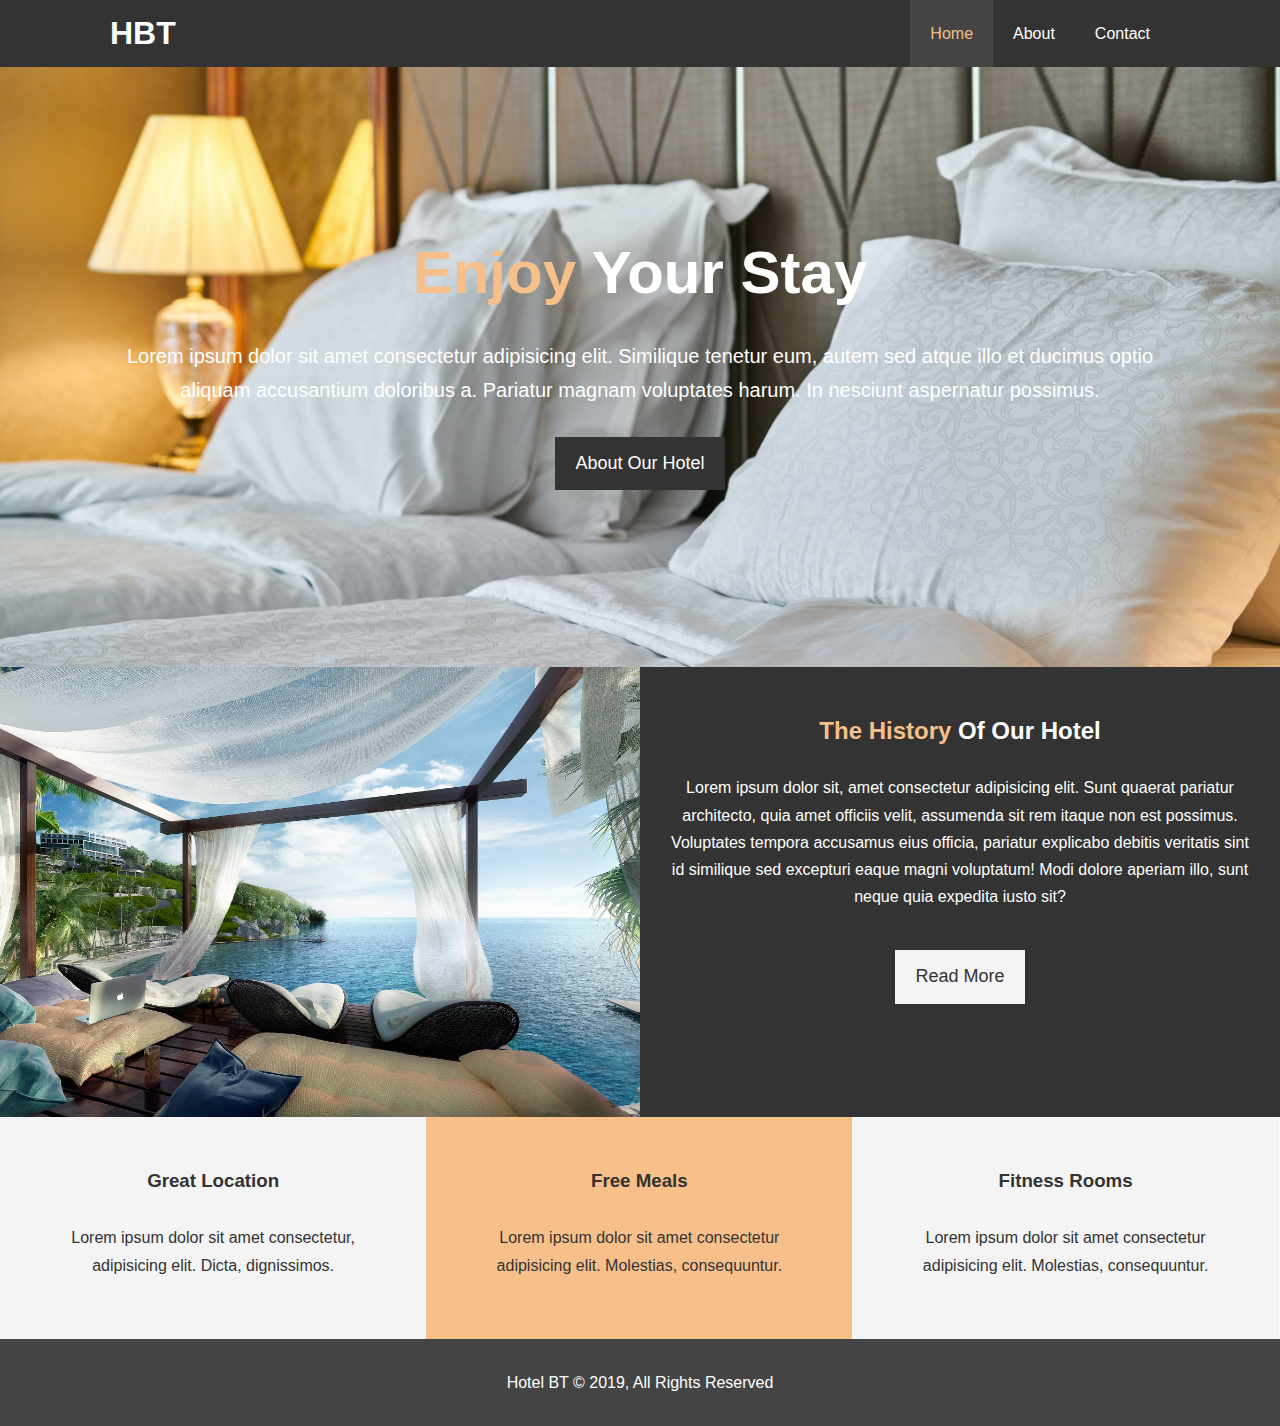
<file: index.html>
<!DOCTYPE html>
<html lang="en">
<head>
  <meta charset="UTF-8">
  <meta http-equiv="X-UA-Compatible" content="IE=edge">
  <meta name="viewport" content="width=device-width, initial-scale=1.0">
  <title>Hotel Website</title>
  
  <link rel="stylesheet" href="main.css">
  <link rel="stylesheet" media="screen and (max-width:768px)" href="mobile.css">
  
  <link rel="preconnect" href="https://fonts.googleapis.com">
<link rel="preconnect" href="https://fonts.gstatic.com" crossorigin>



</head>
<body>
  <header>
    <nav id="navbar">
      <div class="container">
        
          <h1 class="logo"><a href="index.html">HBT</a></h1>
          <ul class="menubar">
            <li><a class="current" href="index.html">Home</a></li>
            <li><a href="about.html">About</a></li>
            <li><a href="Contact.html">Contact</a></li>
          </ul>
      </div>
    </nav>
  

  <div id="showcase">
    <div class="container">
      <div class="showcase-content">
        <h1> <span class="text-primary"> Enjoy</span> Your Stay </h1>
      <p class="lead">Lorem ipsum dolor sit amet consectetur adipisicing elit. Similique tenetur eum, autem sed atque illo et ducimus optio aliquam accusantium doloribus a. Pariatur magnam voluptates harum. In nesciunt aspernatur possimus.</p>
      <a class="btn" href="about.html" >About Our Hotel</a>
      </div>
      
    </div>
  </div>

  
</header>
<section id="home-info" class="bg-dark">
  <div class="info-img"></div>
  <div class="info-content">
    <h2><span class="text-primary">The History</span> Of Our Hotel</h2>
    <p>Lorem ipsum dolor sit, amet consectetur adipisicing elit. Sunt quaerat pariatur architecto, quia amet officiis velit, assumenda sit rem itaque non est possimus. Voluptates tempora accusamus eius officia, pariatur explicabo debitis veritatis sint id similique sed excepturi eaque magni voluptatum! Modi dolore aperiam illo, sunt neque quia expedita iusto sit?</p>
    <a href="about.html" class="btn btn-light" >Read More</a>
  </div>
</section>
<section id="features">
  <div class="box bg-light">
    <i class="fas fa-hotel fa-3x"></i>
    <h3>Great Location</h3>
    <p>Lorem ipsum dolor sit amet consectetur, adipisicing elit. Dicta, dignissimos.</p>
  </div>
  <div class="box bg-primary">
    <i class="fas fa-utensils  fa-3x "></i>
    <h3>Free Meals</h3>
    <p>Lorem ipsum dolor sit amet consectetur adipisicing elit. Molestias, consequuntur.
    </p>
  </div>
  <div class="box bg-light">
    <i class="fas fa-dumbbell fa-3x"></i>
    <h3>Fitness Rooms</h3>
    <p>Lorem ipsum dolor sit amet consectetur adipisicing elit. Molestias, consequuntur.</p>
  </div>

</section>
<div class="clr"></div>
<footer id="main-footer">
  <p>Hotel BT &copy; 2019, All Rights Reserved</p>
</footer>
</body>
</html>
</file>
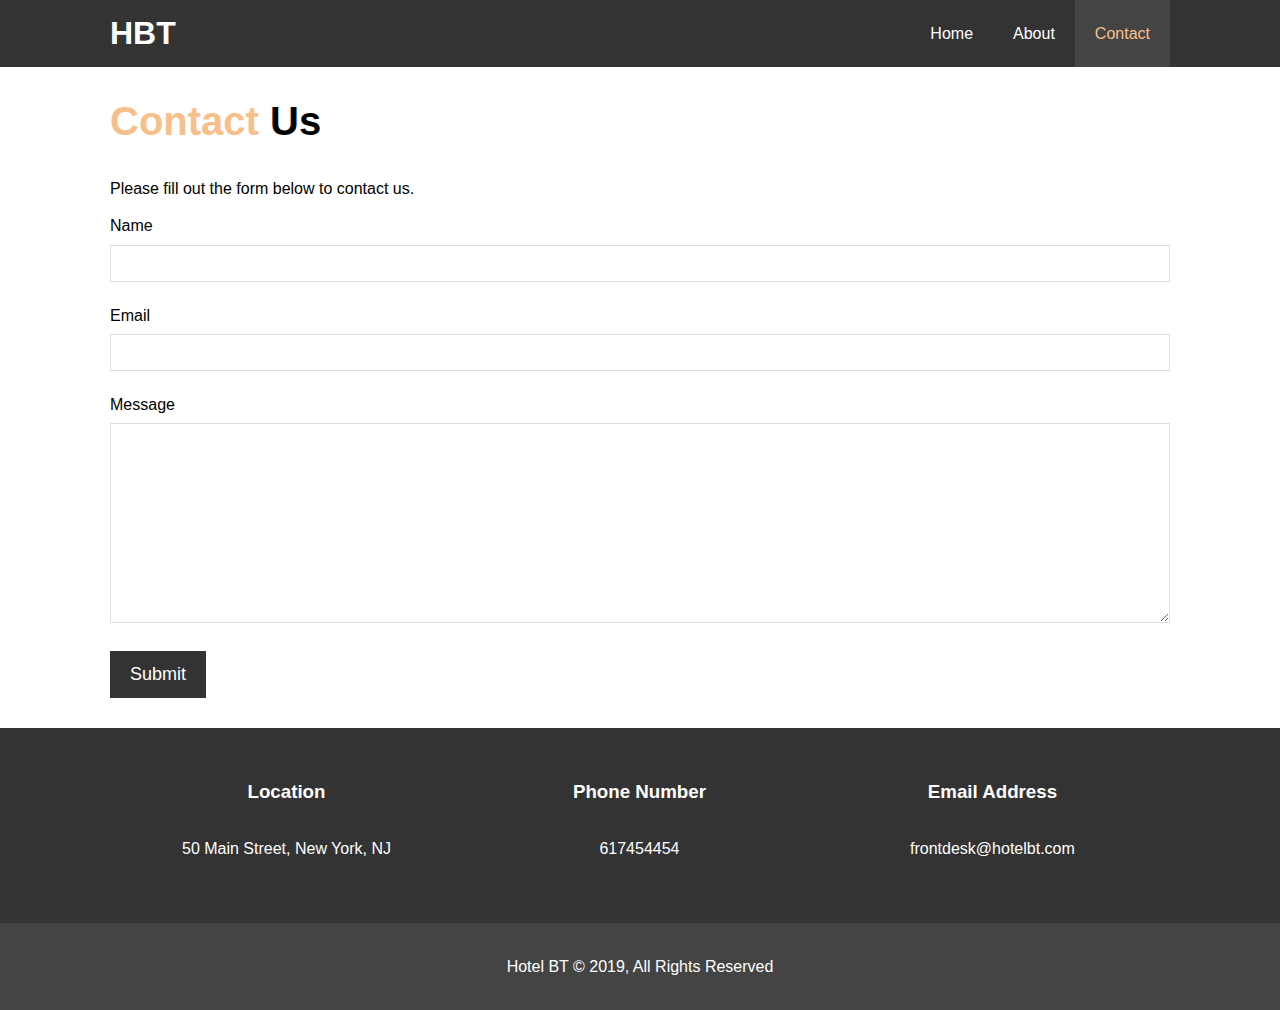
<file: contact.html>
<!DOCTYPE html>
<html lang="en">
<head>
  <meta charset="UTF-8">
  <meta http-equiv="X-UA-Compatible" content="IE=edge">
  <meta name="viewport" content="width=device-width, initial-scale=1.0">
  <title>Hotel BT | Contact</title>
  
  
  <link rel="stylesheet" href="main.css">
  <link rel="stylesheet" media="screen and (max-width:768px)" href="mobile.css">
</head>
<body>
  <header>
    <nav id="navbar">
      <div class="container">
        <h1 class="logo"><a href="index.html">HBT</a></h1>
        <ul>
          <li><a  href="index.html">Home</a></li>
          <li><a href="about.html">About</a></li>
          <li><a class="current" href="contact.html">Contact</a></li>
        </ul>
      </div>
    </nav>
  </header>
  <section id="contact-form" class="py-3">
    <div class="container">
      <h1 class="l-heading"> <span class="text-primary">Contact</span> Us</h1>
      <p>Please fill out the form below to contact us.</p>
      <form action="process.js">
        <div class="form-group">
          <label for="name">Name</label>
          <input type="text" name="name" id="name">
      
        </div>
        <div class="form-group">
          <label for="email">Email</label>
          <input type="email" name="email" id="email">
      
        </div>
        <div class="form-group">
          <label for="message">Message</label>
          <textarea name="message" id="message" cols="30" rows="10"></textarea>
      
        </div>
        <button type="submit" class="btn">Submit</button>

      </form>
    </div>
  </section>
  <section id="contact-info" class="bg-dark">
    <div class="container">
      <div class="box">
        <i class="fas fa-hotel fa-3x" ></i>
        <h3>Location</h3>
        <p>50 Main Street, New York, NJ</p>
        
      </div>
      <div class="box">
        <i class="fas fa-phone fa-3x" ></i>
        <h3>Phone Number</h3>
        <p>617454454</p>
        
      </div>
      <div class="box">
        <i class="fas fa-envelope fa-3x" ></i>
        <h3>Email Address</h3>
        <p>frontdesk@hotelbt.com</p>
        
      </div>
    </div>

  </section>
  <footer id="main-footer">
    <p>Hotel BT &copy; 2019, All Rights Reserved</p>
  </footer>
</body>
</html>
</file>
<file: main.css>
*{
  padding: 0;
  margin:0;
  box-sizing: border-box;
  
}

body{
  font-family: 'Roboto Condensed', sans-serif;
  line-height: 1.7em;
}
a{
  color: #333;
  text-decoration: none;
}

h1,h2,h3{
  padding-bottom: 20px;
}



p{
  margin: 10px 0;
}

.container{
  margin: auto;
  max-width: 1100px;
  overflow: auto;
  padding:0 20px;
  
}
#navbar{
  background: #333;
  color: #fff;
  overflow: auto;
}

#navbar a{
  color: #fff;
;
}

#navbar .logo{
  float: left;
  padding-top: 20px;
}

#navbar ul{
  float: right;
  list-style: none;
}

#navbar ul li{
  float: left;
}

#navbar ul li a{
  display: block;
  padding: 20px;
  text-align: center;
}

#navbar ul li a:hover, #navbar ul li a.current{
  background: #444;
  color: #f7c08a;
}

.text-primary{
  color: #f7c08a;
}

.lead{
  font-size: 20px;
}

.btn{
  display: inline-block;
  font-size: 18px;
  color: #fff;
  background: #333;
  padding: 13px 20px;
  border: none;
  cursor: pointer;

}
.btn:hover{
  color: #f7c08a;
  color: #333;
}

.btn-light{
  background: #f4f4f4;
  color: #333;
}

#showcase{
  background: url('../img/4.jpg') no-repeat center center/cover;
  height: 600px;
  

}

#showcase .showcase-content{
  color: #fff;
  text-align: center;
  padding-top: 170px;

}
#showcase .showcase-content h1{
  font-size: 60px;
  line-height: 1.2em;
}

#showcase .showcase-content p{
  padding-bottom: 20px;
  line-height: 1.7em;
}

.bg-dark{
  background: #333;
  color: #fff;
}


#home-info{
  height: 450px;
  
}

#home-info .info-img{
  float: left;
  width: 50%;
  background: url('../img/3.jpg') no-repeat center center/cover;
  min-height: 100%;
}

#home-info .info-content{
  float: right;
  width: 50%;
  height: 100%;
  text-align: center;
  padding: 50px 30px;
  overflow: hidden;
}

#home-info .info-content p{
  padding-bottom: 30px;
}

.bg-light{
  background: #f4f4f4;
  color: #333;
}

.bg-primary{
  color: #333;
  background: #f7c08a;

}
.clr{
  clear: both;

}

.box{
  float: left;
  width: 33.3%;
  padding: 50px;
  text-align: center;
}

.box i{
  margin-bottom: 10px;
}

#main-footer{
  text-align: center;
  background: #444;
  color: #fff;
  padding: 20px;
}

.l-heading{
  font-size: 40px;
  line-height: 1.2;
}

.py-1{padding:10px 0;}
.py-2{padding:20px 0;}
.py-3{padding: 30px 0;}

#about-info .info-right{
  float: right;
  width: 50%;
  min-height: 100%;
}

#about-info .info-right img{
  display: block;
  margin: auto;
  width: 100%;
  border-radius: 50%;
}

#about-info .info-left{
  float: left;
  width: 50%;
  min-height: 100%;
}

#testimonials{
  height: 100%;
  background: url('../img/4.jpg') no-repeat center center/cover;
  padding-top: 100px;
}

#testimonials h2{
  color: #fff;
  text-align: center;
  padding-bottom: 40px;

}

#testimonials .testimonial{
  padding: 20px;
  margin-bottom: 40px;
  border-radius: 5px;
  opacity: 0.9;
}

#testimonials .testimonial img{
  width: 100px;
  float: left;
  margin-right: 20px;
  border-radius: 50%;
  height: 100px;
}

#contact-form .form-group{
  margin-bottom: 20px;
}

#contact-form label{
  display: block;
  margin-bottom: 5px;
}

#contact-form input, #contact-form textarea{
  width: 100%;
  padding: 10px;
  border: 1px #ddd solid;
}

#contact-form textarea{
  height: 200px;
}

#contact-form input:focus, #contact-form textarea:focus{
  outline: none;
  border-color: #f7c08a;
}
</file>
<file: mobile.css>
#navbar .logo{
  float: none;
  text-align: center;
}


#navbar ul, #navbar ul li {
  float: none;
}

#navbar ul li a {
  padding: 10px;
}

/* Showcase */
#showcase {
  height: 100%;
}

#showcase .showcase-content {
  padding-top: 70px;
  padding-bottom: 30px;
}

/* Home Info */
/* #home-info {
  height: 550px;
} */

#home-info .info-img {
  display: none;
}

#home-info .info-content {
  float: none;
  width: 100%;
}

/* Boxes */
.box {
  float: none;
  width: 100%;
}

/* About */
#about-info .info-right, #about-info .info-left {
  float: none;
  width: 100%;
}

#about-info .info-right {
  margin-top: 15px;
  margin-bottom: 15px;
}

.l-heading {
  text-align: center;
}

/* Contact */
#contact-info .box {
  border-bottom: #444 dotted 1px;
}
</file>
